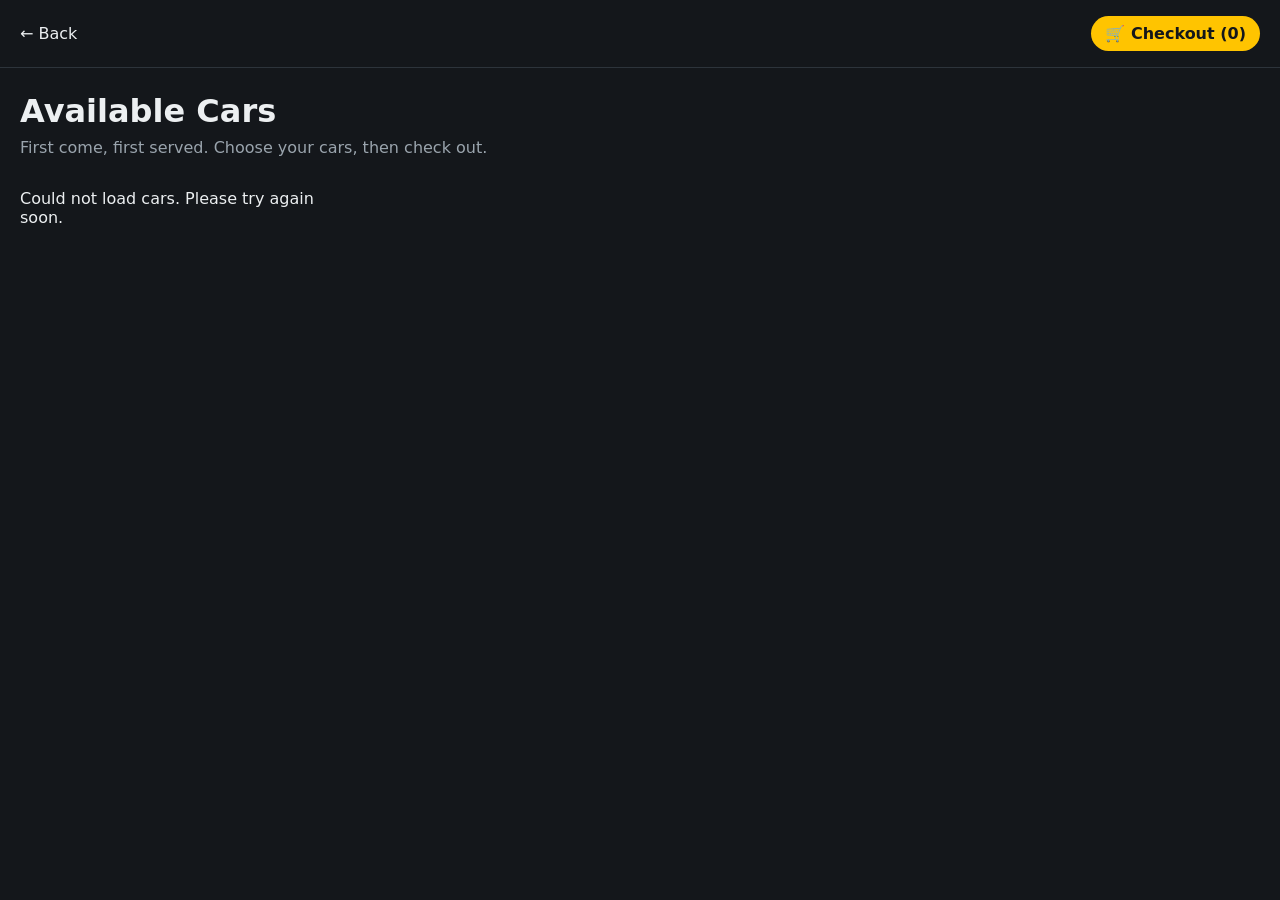
<file: sale-new.html>
<!DOCTYPE html>
<html lang="en">
<head>
<meta charset="UTF-8">
<meta name="viewport" content="width=device-width, initial-scale=1.0">
<title>Available Cars</title>
<style>
  :root { --bg:#14171b; --card:#1d2227; --line:#2d343b; --text:#eceff1; --muted:#9aa4ad; --yellow:#ffc400; --red:#d7263d; }
  * { box-sizing:border-box; }
  body { margin:0; font-family:system-ui,-apple-system,Segoe UI,Roboto,sans-serif; background:var(--bg); color:var(--text); }
  header { display:flex; justify-content:space-between; align-items:center; padding:16px 20px; border-bottom:1px solid var(--line); }
  header a { color:var(--text); text-decoration:none; }
  button { font:inherit; cursor:pointer; }
  #cart { background:var(--yellow); color:#14171b; border:0; border-radius:20px; padding:8px 14px; font-weight:700; }
  h1 { margin:24px 20px 8px; font-size:2rem; }
  #note { margin:0 20px 16px; color:var(--muted); }
  #cars { display:grid; grid-template-columns:repeat(auto-fill,minmax(260px,1fr)); gap:16px; padding:0 20px 40px; }
  .card { background:var(--card); border:1px solid var(--line); border-radius:10px; overflow:hidden; display:flex; flex-direction:column; }
  .photo { position:relative; aspect-ratio:4/3; background:#0e1114; display:flex; align-items:center; justify-content:center; color:var(--muted); }
  .photo img { width:100%; height:100%; object-fit:cover; display:block; }
  .badge { position:absolute; top:10px; left:10px; background:var(--yellow); color:#14171b; font-size:.8rem; font-weight:700; padding:3px 9px; border-radius:12px; }
  .badge.low, .badge.out { background:var(--red); color:#fff; }
  .body { padding:14px; display:flex; flex-direction:column; gap:6px; flex:1; }
  .brand, .meta { color:var(--muted); font-size:.9rem; margin:0; }
  .model { font-size:1.1rem; font-weight:700; margin:0; }
  .price { font-size:1.2rem; font-weight:700; }
  .qty { display:flex; align-items:center; gap:12px; margin-top:auto; padding-top:10px; }
  .qty button { width:34px; height:34px; border-radius:50%; border:1px solid var(--line); background:transparent; color:var(--text); font-size:1.1rem; }
  .qty button:disabled { opacity:.35; cursor:not-allowed; }
  .msg { padding:12px 20px; margin:0 20px 12px; border-radius:8px; display:none; }
  .msg.ok { display:block; background:#173b2a; } .msg.err { display:block; background:#4a1a22; }
  dialog { background:var(--card); color:var(--text); border:1px solid var(--line); border-radius:12px; width:min(92vw,400px); }
  dialog::backdrop { background:rgba(0,0,0,.6); }
  label { display:block; margin:10px 0 4px; font-size:.9rem; color:var(--muted); }
  input { width:100%; padding:10px; border-radius:6px; border:1px solid var(--line); background:#0e1114; color:var(--text); font:inherit; }
  .hp { position:absolute; left:-9999px; }
  .actions { display:flex; gap:10px; margin-top:16px; }
  .actions button { flex:1; padding:10px; border-radius:6px; border:1px solid var(--line); background:transparent; color:var(--text); }
  .actions .go { background:var(--yellow); color:#14171b; border:0; font-weight:700; }
  .summary { color:var(--muted); font-size:.9rem; white-space:pre-line; }
</style>
</head>
<body>
<header>
  <a href="index.html">← Back</a>
  <button id="cart">🛒 Checkout (<span id="count">0</span>)</button>
</header>
<h1>Available Cars</h1>
<p id="note">First come, first served. Choose your cars, then check out.</p>
<div id="banner" class="msg"></div>
<div id="cars"><p style="padding:0 20px;color:var(--muted)">Loading cars…</p></div>

<dialog id="co">
  <form id="form">
    <h2 style="margin-top:0">Your details</h2>
    <p class="summary" id="summary"></p>
    <label for="n">Name</label><input id="n" required maxlength="80" autocomplete="name">
    <label for="p">Phone (WhatsApp or Telegram number)</label><input id="p" required inputmode="tel" pattern="\+?[0-9 ]{7,15}" autocomplete="tel">
    <label for="c">City</label><input id="c" maxlength="60" autocomplete="address-level2">
    <input class="hp" id="hp" tabindex="-1" autocomplete="off" aria-hidden="true">
    <div class="actions"><button type="button" id="x">Cancel</button><button class="go" id="send">Place order</button></div>
  </form>
</dialog>

<script>
  // Public address of your storefront API (no secrets here).
  const API = "https://effects-resist-transcript-fleece.trycloudflare.com";
  const TELEGRAM = "collectwithakash";

  let cars = [], last = "";
  const qty = {};
  const $ = id => document.getElementById(id);
  const fmt = n => "₹" + Number(n).toLocaleString("en-IN", { maximumFractionDigits: 2 });
  const el = (t, c, x) => { const e = document.createElement(t); if (c) e.className = c; if (x !== undefined) e.textContent = x; return e; };
  const picked = () => cars.filter(c => qty[c.id] > 0);
  const banner = (t, ok) => { const b = $("banner"); b.textContent = t; b.className = "msg " + (ok ? "ok" : "err"); };

  function refreshCart() {
    $("count").textContent = picked().reduce((s, c) => s + qty[c.id], 0);
    cars.forEach(c => {
      const n = $("q" + c.id); if (n) n.textContent = qty[c.id];
      const m = $("m" + c.id), p = $("p" + c.id);
      if (m) m.disabled = qty[c.id] <= 0;
      if (p) p.disabled = qty[c.id] >= c.available;
    });
  }

  function card(c) {
    const d = el("div", "card"), ph = el("div", "photo");
    if (c.image) { const i = new Image(); i.src = API + c.image; i.alt = c.brand + " " + c.model; i.onerror = () => { i.remove(); ph.append("Photo coming soon"); }; ph.append(i); }
    else ph.append("Photo coming soon");
    const cls = c.available === 0 ? "out" : c.available <= 2 ? "low" : "";
    ph.append(el("span", "badge " + cls, c.available === 0 ? "Sold out" : c.available + " Left"));
    const b = el("div", "body");
    b.append(el("p", "brand", c.brand), el("p", "model", c.model), el("div", "price", fmt(c.price) + " each"),
      el("p", "meta", `Scale: ${c.scale} · Condition: ${c.condition}`),
      el("p", "meta", `Availability: ${c.status} · ${c.available} available`));
    const q = el("div", "qty"), m = el("button", "", "−"), p = el("button", "", "+"), n = el("span", "", "0");
    m.id = "m" + c.id; p.id = "p" + c.id; n.id = "q" + c.id;
    m.onclick = () => { qty[c.id] = Math.max(0, qty[c.id] - 1); refreshCart(); };
    p.onclick = () => { qty[c.id] = Math.min(c.available, qty[c.id] + 1); refreshCart(); };
    q.append(m, n, p); b.append(q); d.append(ph, b);
    return d;
  }

  async function load() {
    try {
      const r = await fetch(API + "/api/cars", { cache: "no-store" });
      const text = await r.text();
      if (text === last) return;
      last = text; cars = JSON.parse(text);
      const box = $("cars"); box.replaceChildren();
      if (!cars.length) { box.append(el("p", "", "Nothing listed right now. Follow on Instagram for the next drop.")); return; }
      cars.forEach(c => { qty[c.id] = Math.min(qty[c.id] || 0, c.available); box.append(card(c)); });
      refreshCart();
    } catch (e) { if (!last) $("cars").replaceChildren(el("p", "", "Could not load cars. Please try again soon.")); }
  }

  $("cart").onclick = () => {
    const sel = picked();
    if (!sel.length) return banner("Choose a quantity on at least one car first.", false);
    $("summary").textContent = sel.map(c => `${qty[c.id]} × ${c.brand} ${c.model}`).join("\n") +
      "\nTotal " + fmt(sel.reduce((s, c) => s + qty[c.id] * c.price, 0));
    $("co").showModal();
  };
  $("x").onclick = () => $("co").close();

  $("form").onsubmit = async e => {
    e.preventDefault(); $("send").disabled = true;
    try {
      const r = await fetch(API + "/api/orders", {
        method: "POST", headers: { "Content-Type": "application/json" },
        body: JSON.stringify({ name: $("n").value, phone: $("p").value, city: $("c").value, website: $("hp").value,
          items: picked().map(c => ({ car_id: c.id, qty: qty[c.id] })) })
      });
      const data = await r.json();
      if (!r.ok) throw new Error(typeof data.detail === "string" ? data.detail : "Please check your details and try again.");
      $("co").close(); Object.keys(qty).forEach(k => qty[k] = 0); last = "";
      banner(`Order #${data.order_id} placed (${fmt(data.total)}). Akash will contact you to arrange payment and delivery. You can also message @${TELEGRAM} on Telegram.`, true);
      await load(); window.scrollTo(0, 0);
    } catch (err) { $("co").close(); banner(err.message, false); last = ""; load(); }
    $("send").disabled = false;
  };

  load(); setInterval(load, 30000);
</script>
</body>
</html>
</file>
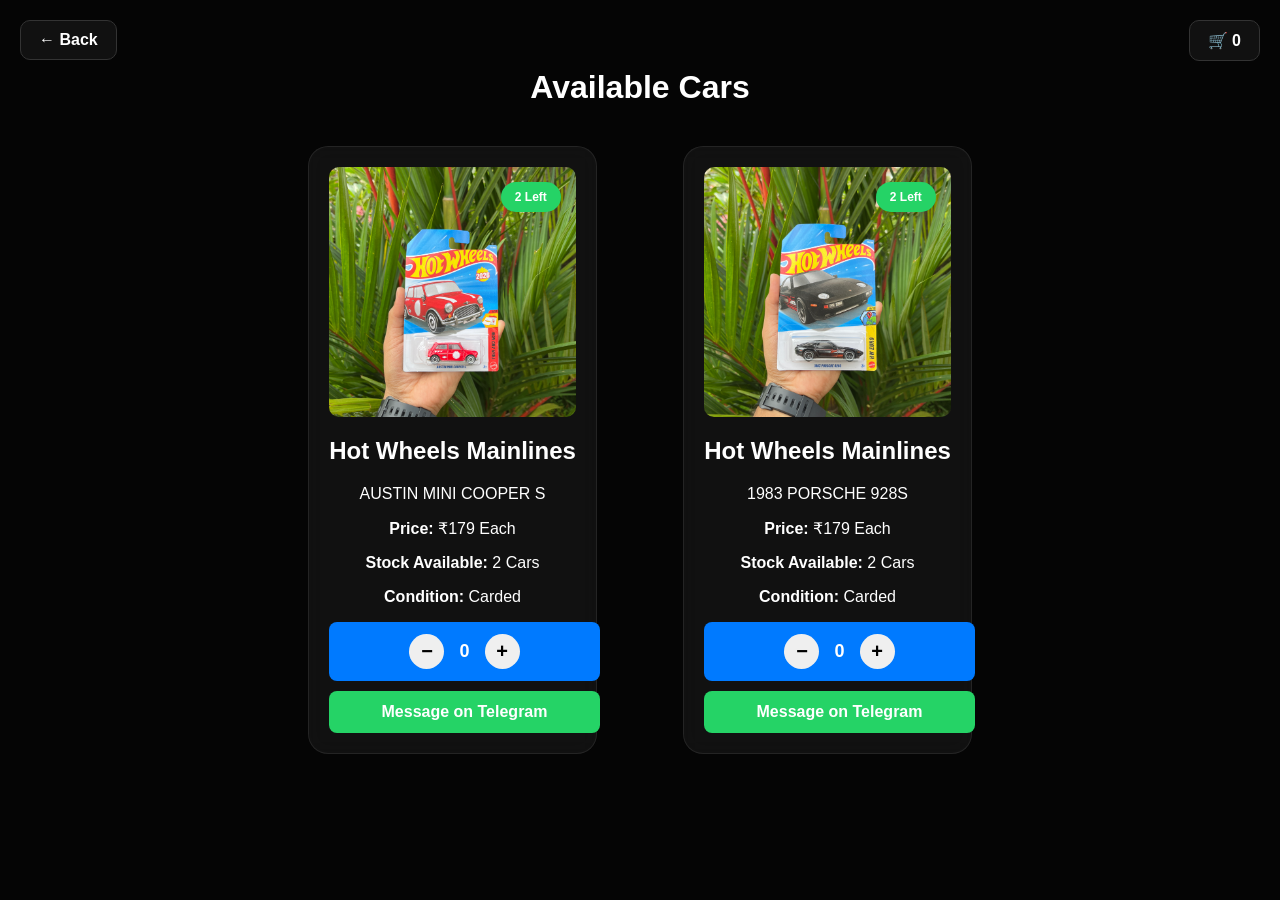
<file: sale.html>
<!DOCTYPE html>
<html lang="en">
<head>
<meta charset="UTF-8">
<meta name="viewport" content="width=device-width, initial-scale=1.0">
<title>Available Cars</title>

<style>

body{
background:#050505;
color:white;
font-family:Montserrat,sans-serif;
padding:40px;
}

h1{
text-align:center;
margin-bottom:40px;
}

.car-card{
background:rgba(255,255,255,0.05);
backdrop-filter:blur(10px);
border:1px solid rgba(255,255,255,0.08);
padding:20px;
border-radius:20px;
text-align:center;
transition:.3s;
}

.car-card:hover{
transform:translateY(-6px);
box-shadow:0 0 25px rgba(255,255,255,0.08);
}


.car-card{
max-width:350px;
margin:auto;
}

.car-card img{
width:100%;
height:250px;
object-fit:cover;
display:block;
border-radius:10px;
margin-bottom:15px;
}








  

.buy-btn{
display:block;
width:100%;
padding:12px;
margin-top:10px;
background:#25D366;
color:white;
text-decoration:none;
border-radius:8px;
font-weight:bold;
text-align:center;
}




.cars-grid{
display:grid;
grid-template-columns:repeat(auto-fit,minmax(350px,350px));
justify-content:center;
gap:25px;
margin-top:30px;
}
















  

.back-btn{
position:fixed;
top:20px;
left:20px;
background:#111;
color:white;
padding:10px 18px;
border-radius:10px;
text-decoration:none;
font-weight:600;
border:1px solid #333;
z-index:1000;
transition:.3s;
}

.back-btn:hover{
background:#222;
}

  
.cart-icon{
position:fixed;
top:20px;
right:20px;
background:#111;
padding:10px 18px;
border-radius:10px;
border:1px solid #333;
font-weight:bold;
cursor:pointer;
z-index:1000;
}

.image-wrap{
position:relative;
}

.stock-badge{
position:absolute;
top:15px;
right:15px;
background:#25D366;
color:white;
padding:8px 14px;
border-radius:30px;
font-size:12px;
font-weight:bold;
}

.cart-btn{
width:100%;
padding:12px;
margin-top:15px;
margin-bottom:10px;
background:#007AFF;
border:none;
border-radius:8px;
color:white;
font-weight:bold;
cursor:pointer;
transition:.3s;
}

.cart-btn:hover{
opacity:0.9;
}


.quantity-box{
display:flex;
justify-content:center;
align-items:center;
gap:15px;
width:100%;
padding:12px;
margin-top:15px;
margin-bottom:10px;
background:#007AFF;
border-radius:8px;
font-size:18px;
font-weight:bold;
}

.qty-btn{
width:35px;
height:35px;
border:none;
border-radius:50%;
cursor:pointer;
font-size:20px;
font-weight:bold;
}

</style>



</head>
<body>

<a href="index.html" class="back-btn">← Back</a>

<div class="cart-icon">
🛒 <span id="cartCount">0</span>
</div>  

<h1>Available Cars</h1>

<div class="cars-grid">
<div class="car-card">
<div class="image-wrap">
<img src="Sale/IMG_3047.JPG.jpg" alt="Sale Car">
<div class="stock-badge">
2 Left
</div>
</div>
<h2>Hot Wheels Mainlines</h2>
<p>AUSTIN MINI COOPER S</p>
<p><strong>Price:</strong> ₹179 Each</p>
<p><strong>Stock Available:</strong> 2 Cars</p>
<p><strong>Condition:</strong> Carded</p>
<div class="quantity-box">
<button class="qty-btn" onclick="decreaseQty1()">−</button>
<span id="quantity1">0</span>
<button class="qty-btn" onclick="increaseQty1()">+</button>
</div>
<a href="#" class="buy-btn" onclick="openTelegram()">
Message on Telegram
</a>
</div>











<div class="car-card">
<div class="image-wrap">
<img src="Sale/IMG_3048.JPG.jpg" alt="Sale Car">
<div class="stock-badge">
2 Left
</div>
</div>
<h2>Hot Wheels Mainlines</h2>
<p>1983 PORSCHE 928S</p>
<p><strong>Price:</strong> ₹179 Each</p>
<p><strong>Stock Available:</strong> 2 Cars</p>
<p><strong>Condition:</strong> Carded</p>
<div class="quantity-box">
<button class="qty-btn" onclick="decreaseQty2()">−</button>
<span id="quantity2">0</span>
<button class="qty-btn" onclick="increaseQty2()">+</button>
</div>
<a href="#" class="buy-btn" onclick="openTelegram()">
Message on Telegram
</a>
</div>















</div>







<script>

let qty1 = 0;
let qty2 = 0;

function increaseQty1(){
    qty1++;
    document.getElementById("quantity1").innerText = qty1;
    updateCart();
}

function decreaseQty1(){
    if(qty1 > 0){
        qty1--;
        document.getElementById("quantity1").innerText = qty1;
        updateCart();
    }
}

function increaseQty2(){
    qty2++;
    document.getElementById("quantity2").innerText = qty2;
    updateCart();
}

function decreaseQty2(){
    if(qty2 > 0){
        qty2--;
        document.getElementById("quantity2").innerText = qty2;
        updateCart();
    }
}

function updateCart(){
    document.getElementById("cartCount").innerText = qty1 + qty2;
}






function openTelegram() {
    window.location.href = "tg://resolve?domain=collectwithakash";

    setTimeout(function() {
        window.location.href = "https://t.me/collectwithakash";
    }, 1000);
}



  
</script>













  

</body>
</html>
</file>
